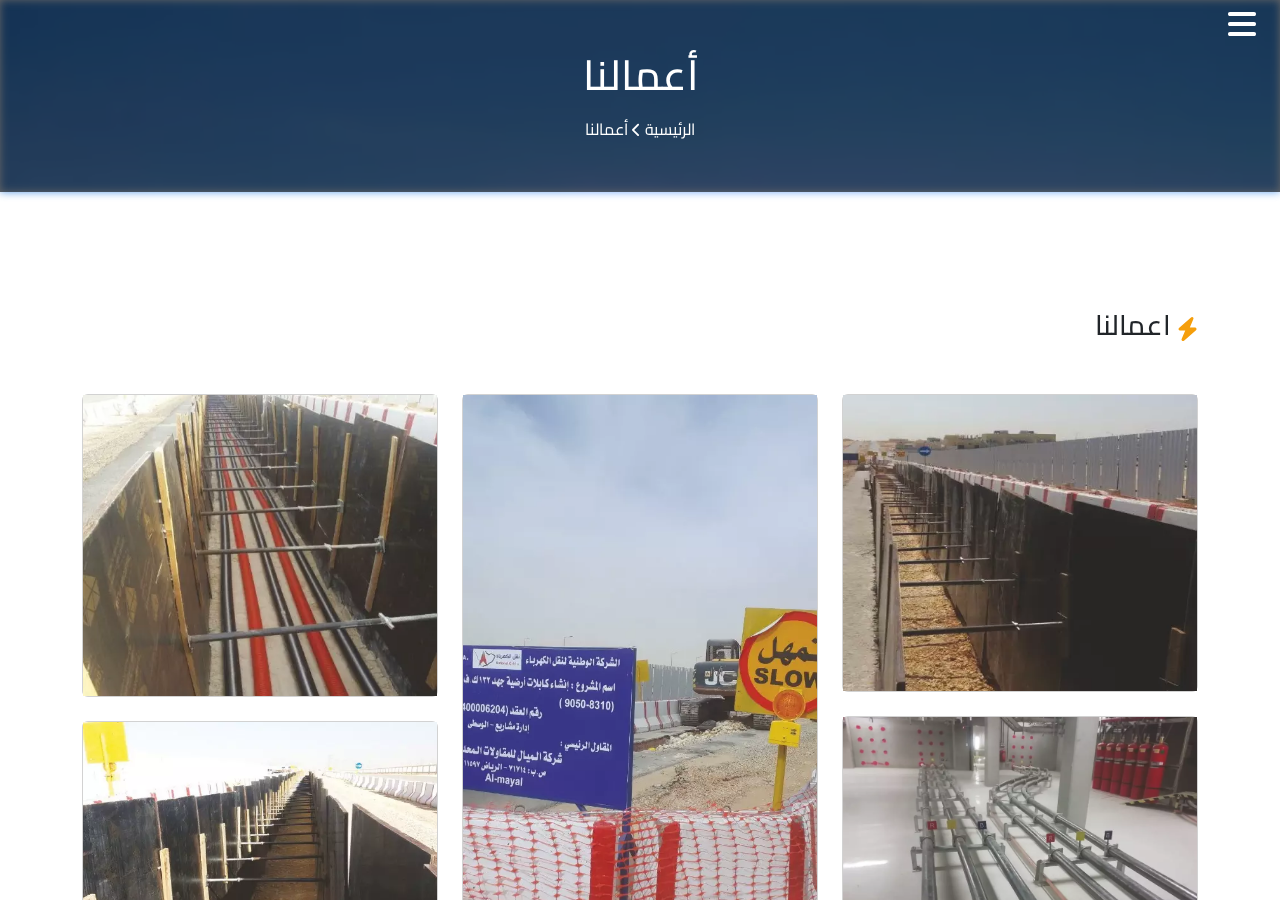
<file: portfolio.html>
<!-- RTL & LTR => change this -->
<!-- <html lang="en" dir="ltr"> -->
<html lang="ar" dir="rtl">
  <head>
    <meta charset="UTF-8" />
    <meta http-equiv="X-UA-Compatible" content="IE=edge" />
    <meta name="viewport" content="width=device-width, initial-scale=1.0" />
    <link rel="icon" type="image/x-icon" href="./assets/icon-site.png" />

    <!-- >>>>>>>> SHARED -->
    <!-- Cairo Font -->
    <link rel="preconnect" href="https://fonts.googleapis.com" />
    <link rel="preconnect" href="https://fonts.gstatic.com" crossorigin />
    <link
      href="https://fonts.googleapis.com/css2?family=Cairo:wght@300;400;700&display=swap"
      rel="stylesheet"
    />

    <!-- animations -->
    <link rel="stylesheet" href="./css/animations.css" />

    <!-- font awesome -->

    <link
      rel="stylesheet"
      href="https://cdnjs.cloudflare.com/ajax/libs/font-awesome/6.4.0/css/all.min.css"
    />

    <!-- Bootstrap -->
    <link rel="stylesheet" href="./css/bootstrap.rtl.min.css" />
    <!-- aos -->
    <link rel="stylesheet" href="./css/aos.css" />
    <!-- Shared styles-->
    <link rel="stylesheet" href="./css/main.css" />

    <!-- LTR style -->
    <!-- <link rel="stylesheet" href="./css/ltr.css"> -->
    <!-- ./ >>>>>>>> SHARED -->
    <!-- >>>>>>>>> this page -->
    <link rel="stylesheet" href="./css/portfollio.css" />

    <!-- >>>>>>>>>>>>>>> SCRIPTS -->
    <!--  Shared -->
    <!-- Bootstrap -->
    <script type="module" defer src="./js/bootstrap.min.js"></script>
    <!-- aos -->
    <script defer src="./js/aos.js"></script>
    <script type="module" defer src="./js/main.js"></script>
    <!-- ./ Shared -->
    <script type="module" defer src="./js/masonry.min.js"></script>

    <title>اعمالنا</title>
    <!-- LTR title -->
    <!-- <title>Portfollio</title> -->
  </head>

  <body>
    <!-- main viewport -->
    <div class="content_wrapper">
      <!--menu-->
      <div id="navbar-container">
        <div id="menu-close">
          <i class="fa-sharp fa-solid fa-xmark fa-2xl"></i>
        </div>
        <ul class="navbar-nav">
          <li class="nav-item">
            <a class="nav-link" aria-current="page" href="./index.html"
              >الرئيسية</a
            >
          </li>
          <li class="nav-item">
            <a class="nav-link" aria-current="page" href="./about.html"
              >من نحن</a
            >
          </li>
          <li class="nav-item">
            <a class="nav-link" aria-current="page" href="services.html"
              >خدماتنا
            </a>
          </li>
          <li class="nav-item active">
            <a class="nav-link" aria-current="page" href="#">اعمالنا</a>
          </li>
          <li class="nav-item">
            <a
              class="nav-link"
              id="contactUs"
              aria-current="page"
              href="index.html#contact"
              >تواصل معنا</a
            >
          </li>
        </ul>
      </div>
      <div id="menu-open">
        <i class="fa-sharp fa-solid fa-bars fa-2xl"></i>
      </div>
      <!--/.menu-->

      <!-- header -->
      <header id="header" class="introHeader">
        <h1 class="text-center mb-3">أعمالنا</h1>
        <ul class="introHeader__links">
          <li class="introHeader__links--home">
            <a href="index.html"
              >الرئيسية
              <i class="p-0 m-0 fa-sharp fa-solid fa-chevron-left fa-sm"></i
            ></a>
          </li>
          <li>أعمالنا</li>
        </ul>
      </header>

      <!--header-->
      <!-- main viewport -->

      <section class="secPadd" id="portfolio">
        <div class="container">
          <div class="d-flex justify-content-between align-items-center mb-3">
            <div class="d-flex justify-content-between align-items-center mb-4">
              <i class="fa-solid fa-bolt icon-title"></i>
              <h1 class="sectionTitle">اعمالنا</h1>
            </div>
          </div>

          <!-- in LTR => just remove "isOriginLeft": false -->
          <div
            class="row"
            data-masonry='{"percentPosition": true, "isOriginLeft": false }'
          >
            <div class="col-sm-6 col-lg-4 mb-4">
              <div class="card">
                <div class="card__img">
                  <img src="assets/15.webp" alt="grid-image" />
                </div>
              </div>
            </div>
            <div class="col-sm-6 col-lg-4 mb-4">
              <div class="card">
                <div class="card__img">
                  <img src="assets/17.webp" alt="grid-image" />
                </div>
              </div>
            </div>

            <div class="col-sm-6 col-lg-4 mb-4">
              <div class="card">
                <div class="card__img">
                  <img src="assets/16.webp" alt="grid-image" />
                </div>
              </div>
            </div>
            <div class="col-sm-6 col-lg-4 mb-4">
              <div class="card">
                <div class="card__img">
                  <img src="assets/14.webp" alt="grid-image" />
                </div>
              </div>
            </div>
            <div class="col-sm-6 col-lg-4 mb-4">
              <div class="card">
                <div class="card__img">
                  <img src="assets/18.webp" alt="grid-image" />
                </div>
              </div>
            </div>
            <div class="col-sm-6 col-lg-4 mb-4">
              <div class="card">
                <div class="card__img">
                  <img src="assets/20.webp" alt="grid-image" />
                </div>
              </div>
            </div>
            <div class="col-sm-6 col-lg-4 mb-4">
              <div class="card">
                <div class="card__img">
                  <img src="assets/21.webp" alt="grid-image" />
                </div>
              </div>
            </div>
            <div class="col-sm-6 col-lg-4 mb-4">
              <div class="card">
                <div class="card__img">
                  <img src="assets/22.webp" alt="grid-image" />
                </div>
              </div>
            </div>
            <div class="col-sm-6 col-lg-4 mb-4">
              <div class="card">
                <div class="card__img">
                  <img src="assets/23.webp" alt="grid-image" />
                </div>
              </div>
            </div>
            <div class="col-sm-6 col-lg-4 mb-4">
              <div class="card">
                <div class="card__img">
                  <img src="assets/25.webp" alt="grid-image" />
                </div>
              </div>
            </div>
            <div class="col-sm-6 col-lg-4 mb-4">
              <div class="card">
                <div class="card__img">
                  <img src="assets/27.webp" alt="grid-image" />
                </div>
              </div>
            </div>
            <div class="col-sm-6 col-lg-4 mb-4">
              <div class="card">
                <div class="card__img">
                  <img src="assets/28.webp" alt="grid-image" />
                </div>
              </div>
            </div>
            <div class="col-sm-6 col-lg-4 mb-4">
              <div class="card">
                <div class="card__img">
                  <img src="assets/26.webp" alt="grid-image" />
                </div>
              </div>
            </div>
            <div class="col-sm-6 col-lg-4 mb-4">
              <div class="card">
                <div class="card__img">
                  <img src="assets/29.webp" alt="grid-image" />
                </div>
              </div>
            </div>
            <div class="col-sm-6 col-lg-4 mb-4">
              <div class="card">
                <div class="card__img">
                  <img src="assets/32.webp" alt="grid-image" />
                </div>
              </div>
            </div>
            <div class="col-sm-6 col-lg-4 mb-4">
              <div class="card">
                <div class="card__img">
                  <img src="assets/31.webp" alt="grid-image" />
                </div>
              </div>
            </div>

            <div class="col-sm-6 col-lg-4 mb-4">
              <div class="card">
                <div class="card__img">
                  <img src="assets/30.webp" alt="grid-image" />
                </div>
              </div>
            </div>
            <div class="col-sm-6 col-lg-4 mb-4">
              <div class="card">
                <div class="card__img">
                  <img src="assets/33.webp" alt="grid-image" />
                </div>
              </div>
            </div>
            <div class="col-sm-6 col-lg-4 mb-4">
              <div class="card">
                <div class="card__img">
                  <img src="assets/34.webp" alt="grid-image" />
                </div>
              </div>
            </div>
          </div>
        </div>
      </section>
      <!-- Shared -->
      <!--footer-->
      <footer class="secPadd container-fluid footer-container p-5">
        <div class="row d-flex justify-content-between">
          <div class="col-11 col-sm-6 col-md-3 col-lg-4">
            <div class="logo-footer mb-5">
              <img src="assets/logo.webp" alt="image-logo" />
            </div>
            <span>
              الشــركة أعمالهــا فــي مدينــة جــدة وامتــدت فروعهــا إلــى
              الريـاض والمدينـة المنـورة ومكـة المكرمـة وينبـع و مهـد الدهـب
              ونسـعى للتوسـع فـي جميـع أنحـاء المملكـة
            </span>
          </div>
          <div
            class="col-11 col-sm-6 col-md-4 col-lg-3 text-center links-footer"
          >
            <ul>
              <li class="mb-3">
                <i class="fa-sharp fa-solid fa-check fa-sm"></i>
                <a href="index.html">الرئيسية</a>
              </li>
              <li class="mb-3">
                <i class="fa-sharp fa-solid fa-check fa-sm"></i>
                <a href="about.html">من نحن</a>
              </li>
              <li class="mb-3">
                <i class="fa-sharp fa-solid fa-check fa-sm"></i>
                <a href="services.html">خدماتنا</a>
              </li>
              <li class="mb-3">
                <i class="fa-sharp fa-solid fa-check fa-sm"></i>
                <a href="portfolio.html"> اعمالنا</a>
              </li>
              <li class="mb-3">
                <i class="fa-sharp fa-solid fa-check fa-sm"></i>
                <a href="index.html#contact"> تواصل معنا</a>
              </li>
            </ul>
          </div>
          <div class="col-12 col-sm-11 col-md-4 col-lg-5 titles-footer">
            <ul>
              <li class="mb-3">
                <i class="fa-sharp fa-solid fa-location-dot fa-sm"></i>
                <span>النهضة وحدة رقم ٤- جدة - المملكة العربية السعودية </span>
              </li>
              <li class="mb-3">
                <i class="fa-sharp fa-solid fa-fax fa-sm"></i>
                <span>0126946208</span>
              </li>
              <li class="mb-3">
                <i class="fa-sharp fa-solid fa-phone fa-sm"></i>
                <span>0126946204</span>
              </li>
            </ul>
          </div>
        </div>
        <div class="splitter mt-5"></div>
        <div class="centerText" id="rightsReserved">
          الميال للمقاولات المحددوة. جميع الحقوق محفوظة
        </div>
      </footer>
      <!--./footer-->
    </div>

    <button title="btn-scroll" id="btn-scroll">
      <i class="fa-solid fa-circle-arrow-up"></i>
    </button>
    <div id="preloader">
      <div id="loader">
        <div class="loader">
          <div class="bolt one">
            <div class="other"></div>
          </div>
          <div class="bolt two">
            <div class="other"></div>
          </div>
          <div class="bolt three">
            <div class="other"></div>
          </div>
          تحميل
        </div>
      </div>
    </div>
    <!-- ./Shared -->
  </body>
</html>
</file>
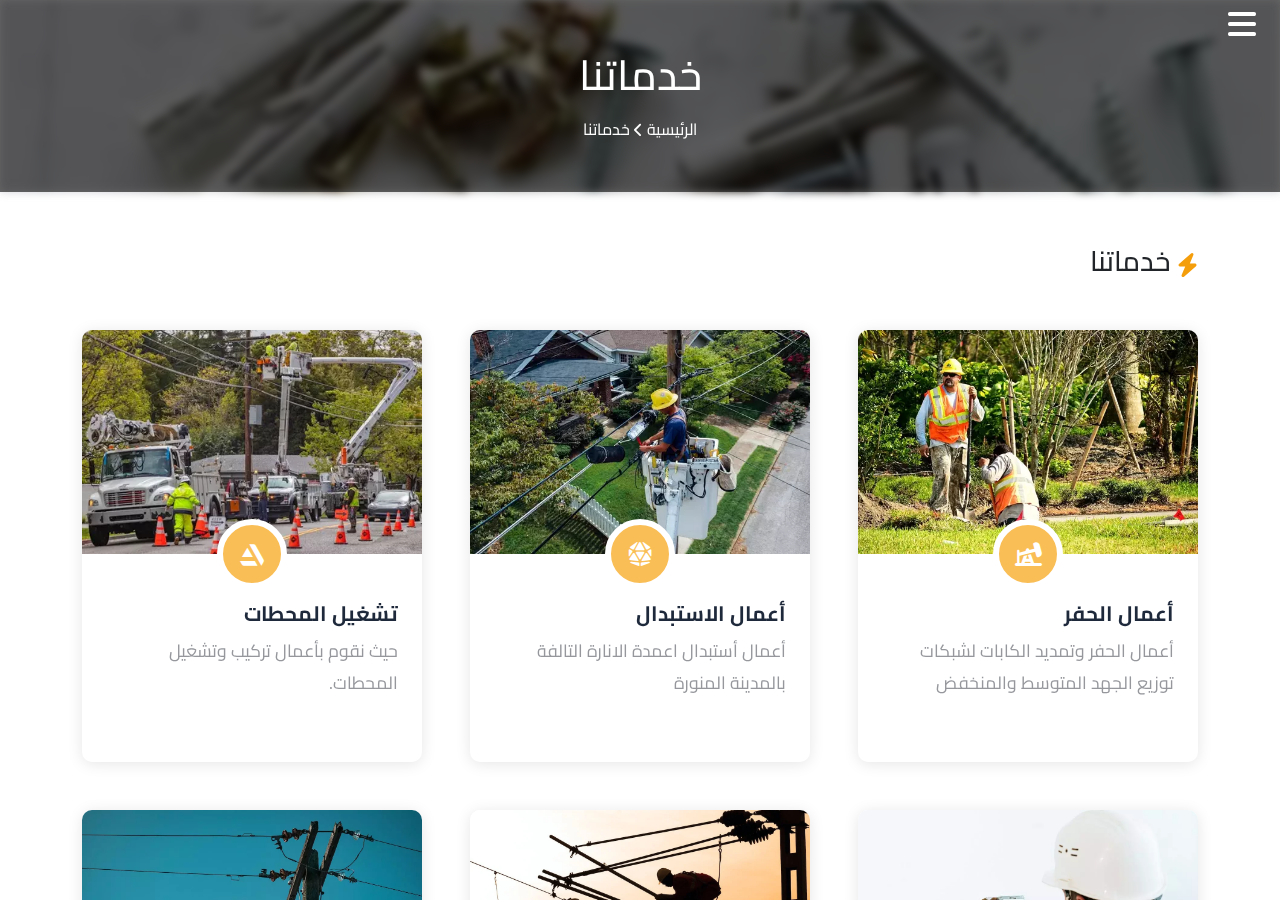
<file: services.html>
<!-- RTL & LTR => change this -->
<!-- <html lang="en" dir="ltr"> -->
<html lang="ar" dir="rtl">
  <head>
    <meta charset="UTF-8" />
    <meta http-equiv="X-UA-Compatible" content="IE=edge" />
    <meta name="viewport" content="width=device-width, initial-scale=1.0" />
    <link rel="icon" type="image/x-icon" href="./assets/icon-site.png" />

    <!-- >>>>>>>> SHARED -->
    <!-- Cairo Font -->
    <link rel="preconnect" href="https://fonts.googleapis.com" />
    <link rel="preconnect" href="https://fonts.gstatic.com" crossorigin />
    <link
      href="https://fonts.googleapis.com/css2?family=Cairo:wght@300;400;700&display=swap"
      rel="stylesheet"
    />

    <!-- animations -->
    <link rel="stylesheet" href="./css/animations.css" />

    <!-- font awesome -->

    <link
      rel="stylesheet"
      href="https://cdnjs.cloudflare.com/ajax/libs/font-awesome/6.4.0/css/all.min.css"
    />

    <!-- Bootstrap -->
    <link rel="stylesheet" href="./css/bootstrap.rtl.min.css" />
    <!-- aos -->
    <link rel="stylesheet" href="./css/aos.css" />
    <!-- Shared styles-->
    <link rel="stylesheet" href="./css/main.css" />

    <!-- LTR style -->
    <!-- <link rel="stylesheet" href="./css/ltr.css"> -->
    <!-- ./ >>>>>>>> SHARED -->
    <!-- >>>>>>>>> this page -->
    <link rel="stylesheet" href="./css/services.css" />

    <!-- >>>>>>>>>>>>>>> SCRIPTS -->
    <!--  Shared -->
    <!-- Bootstrap -->
    <script type="module" defer src="./js/bootstrap.min.js"></script>
    <!-- aos -->
    <script defer src="./js/aos.js"></script>
    <script type="module" defer src="./js/main.js"></script>
    <!-- ./ Shared -->
    <!--this page-->
    <title>خدماتنا</title>
    <!-- LTR title -->
    <!-- <title>who are we</title> -->
  </head>

  <body>
    <div class="content_wrapper">
      <!--menu-->
      <div id="navbar-container">
        <div id="menu-close">
          <i class="fa-sharp fa-solid fa-xmark fa-2xl"></i>
        </div>
        <ul class="navbar-nav">
          <li class="nav-item">
            <a class="nav-link" aria-current="page" href="./index.html"
              >الرئيسية</a
            >
          </li>
          <li class="nav-item">
            <a class="nav-link" aria-current="page" href="./about.html"
              >من نحن</a
            >
          </li>
          <li class="nav-item active">
            <a class="nav-link" aria-current="page" href="#">خدماتنا </a>
          </li>
          <li class="nav-item">
            <a class="nav-link" aria-current="page" href="./portfolio.html"
              >اعمالنا</a
            >
          </li>
          <li class="nav-item">
            <a
              class="nav-link"
              id="contactUs"
              aria-current="page"
              href="index.html#contact"
              >تواصل معنا</a
            >
          </li>
        </ul>
      </div>
      <div id="menu-open">
        <i class="fa-sharp fa-solid fa-bars fa-2xl"></i>
      </div>
      <!--/.menu-->
      <!-- header -->
      <header id="header" class="introHeader">
        <h1 class="text-center mb-3">خدماتنا</h1>
        <ul class="introHeader__links">
          <li class="introHeader__links--home">
            <a href="index.html"
              >الرئيسية
              <i class="p-0 m-0 fa-sharp fa-solid fa-chevron-left fa-sm"></i
            ></a>
          </li>
          <li>خدماتنا</li>
        </ul>
      </header>

      <!--header-->
      <!-- main viewport -->
      <!--services-->
      <section class="mt-5 mb-5 services" id="services">
        <div class="container">
          <div class="d-flex justify-content-between align-items-center mb-3">
            <div class="d-flex justify-content-between align-items-center mb-4">
              <i class="fa-solid fa-bolt icon-title"></i>
              <h1 class="sectionTitle">خدماتنا</h1>
            </div>
          </div>

          <div class="row g-5">
            <div class="col-12 col-sm-6 col-md-4">
              <div class="serviceCard">
                <div class="serviceCard__images">
                  <div class="serviceCard__img">
                    <img src="assets/drilling-work.webp" alt="service-image" />
                  </div>

                  <div
                    class="serviceCard__images--iconService d-flex justify-content-center align-items-center"
                  >
                    <i class="fa-sharp fa-solid fa-oil-well fa-xl"></i>
                  </div>
                </div>
                <div class="serviceCard__info">
                  <h4 class="serviceCard__info--header">أعمال الحفر</h4>
                  <p class="serviceCard__info--text">
                    أعمال الحفر وتمديد الكابات لشبكات توزيع الجهد المتوسط
                    والمنخفض
                  </p>
                </div>
              </div>
            </div>
            <div class="col-12 col-sm-6 col-md-4">
              <div class="serviceCard">
                <div class="serviceCard__images">
                  <div class="serviceCard__img">
                    <img
                      src="assets/replacement-light.webp"
                      alt="service-image"
                    />
                  </div>

                  <div
                    class="serviceCard__images--iconService d-flex justify-content-center align-items-center"
                  >
                    <i class="fa-sharp fa-solid fa-dice-d20 fa-xl"></i>
                  </div>
                </div>
                <div class="serviceCard__info">
                  <h4 class="serviceCard__info--header">أعمال الاستبدال</h4>
                  <p class="serviceCard__info--text">
                    أعمال أستبدال اعمدة الانارة التالفة بالمدينة المنورة
                  </p>
                </div>
              </div>
            </div>

            <div class="col-12 col-sm-6 col-md-4">
              <div class="serviceCard">
                <div class="serviceCard__images">
                  <div class="serviceCard__img">
                    <img
                      src="assets/installation-stations.webp"
                      alt="service-image"
                    />
                  </div>

                  <div
                    class="serviceCard__images--iconService d-flex justify-content-center align-items-center"
                  >
                    <i class="fa-brands fa-artstation fa-xl"></i>
                  </div>
                </div>
                <div class="serviceCard__info">
                  <h4 class="serviceCard__info--header">تشغيل المحطات</h4>
                  <p class="serviceCard__info--text">
                    حيث نقوم بأعمال تركيب وتشغيل المحطات.
                  </p>
                </div>
              </div>
            </div>
            <div class="col-12 col-sm-6 col-md-4">
              <div class="serviceCard">
                <div class="serviceCard__images">
                  <div class="serviceCard__img">
                    <img
                      src="assets/maintenance-networks.webp"
                      alt="service-image"
                    />
                  </div>

                  <div
                    class="serviceCard__images--iconService d-flex justify-content-center align-items-center"
                  >
                    <i class="fa-sharp fa-solid fa-plug-circle-bolt fa-xl"></i>
                  </div>
                </div>
                <div class="serviceCard__info">
                  <h4 class="serviceCard__info--header">اصلاح العدادات</h4>
                  <p class="serviceCard__info--text">
                    حيث نقوم بأعمال صيانة وإصاح المحطات والعدادات. .
                  </p>
                </div>
              </div>
            </div>
            <div class="col-12 col-sm-6 col-md-4">
              <div class="serviceCard">
                <div class="serviceCard__images">
                  <div class="serviceCard__img">
                    <img src="assets/repair-network.webp" alt="service-image" />
                  </div>

                  <div
                    class="serviceCard__images--iconService d-flex justify-content-center align-items-center"
                  >
                    <i
                      class="fa-sharp fa-solid fa-screwdriver-wrench fa-xl"
                    ></i>
                  </div>
                </div>
                <div class="serviceCard__info">
                  <h4 class="serviceCard__info--header">
                    صيانة الشبكات الهوائية
                  </h4>
                  <p>حيث نقوم أعمال إنشاء وصيانة الشبكات الهوائية.</p>
                </div>
              </div>
            </div>
            <div class="col-12 col-sm-6 col-md-4">
              <div class="serviceCard">
                <div class="serviceCard__images">
                  <div class="serviceCard__img">
                    <img src="assets/volt-energy.webp" alt="service-image" />
                  </div>

                  <div
                    class="serviceCard__images--iconService d-flex justify-content-center align-items-center"
                  >
                    <i class="fa-sharp fa-solid fa-bolt fa-xl"></i>
                  </div>
                </div>
                <div class="serviceCard__info">
                  <h4 class="serviceCard__info--header">ربط محطات الجهد</h4>
                  <p class="serviceCard__info--text">
                    حيث نقوم باعمال الربط بالنسبة محطات جهد K.V 110
                  </p>
                </div>
              </div>
            </div>
            <div class="col-12 col-sm-6 col-md-4">
              <div class="serviceCard">
                <div class="serviceCard__images">
                  <div class="serviceCard__img">
                    <img src="assets/nework3.webp" alt="service-image" />
                  </div>

                  <div
                    class="serviceCard__images--iconService d-flex justify-content-center align-items-center"
                  >
                    <i class="fa-sharp fa-solid fa-circle-nodes fa-xl"></i>
                  </div>
                </div>
                <div class="serviceCard__info">
                  <h4 class="serviceCard__info--header">اعمال الربط للمحطات</h4>
                  <p class="serviceCard__info--text">
                    أعمال ربط المحطات 8310 – 8311بشبكة الجهد 132K.Vلمشروع
                    الاسكان بمدينة الرياض
                  </p>
                </div>
              </div>
            </div>
            <div class="col-12 col-sm-6 col-md-4">
              <div class="serviceCard">
                <div class="serviceCard__images">
                  <div class="serviceCard__img">
                    <img src="assets/network5.webp" alt="service-image" />
                  </div>

                  <div
                    class="serviceCard__images--iconService d-flex justify-content-center align-items-center"
                  >
                    <i class="fa-sharp fa-solid fa-link fa-xl"></i>
                  </div>
                </div>
                <div class="serviceCard__info">
                  <h4 class="serviceCard__info--header">اعمال ربط الخرج</h4>
                  <p class="serviceCard__info--text">
                    أعمال ربط اسكان الخرج 8730بشبكة الجهد 132K.Vبمنطقة الخرج
                  </p>
                </div>
              </div>
            </div>
            <div class="col-12 col-sm-6 col-md-4">
              <div class="serviceCard">
                <div class="serviceCard__images">
                  <div class="serviceCard__img">
                    <img src="assets/network6.webp" alt="service-image" />
                  </div>

                  <div
                    class="serviceCard__images--iconService d-flex justify-content-center align-items-center"
                  >
                    <i class="fa-sharp fa-solid fa-money-check fa-xl"></i>
                  </div>
                </div>
                <div class="serviceCard__info">
                  <h4 class="serviceCard__info--header">اعمال التوريد لجدة</h4>
                  <p class="serviceCard__info--text">
                    أعمال ربط محطات توليد بجدة K.V 110
                  </p>
                </div>
              </div>
            </div>
            <div class="col-12 col-sm-6 col-md-4">
              <div class="serviceCard">
                <div class="serviceCard__images">
                  <div class="serviceCard__img">
                    <img src="assets/volt-improve.webp" alt="service-image" />
                  </div>

                  <div
                    class="serviceCard__images--iconService d-flex justify-content-center align-items-center"
                  >
                    <i class="fa-sharp fa-solid fa-tornado fa-xl"></i>
                  </div>
                </div>
                <div class="serviceCard__info">
                  <h4 class="serviceCard__info--header">
                    اعمال تعزيز وتحسين الجهد
                  </h4>
                  <p class="serviceCard__info--text">
                    حيث نقوم بأعمال تعزيز وتحسين شبكة الجهد المتوسط والمنخفض
                  </p>
                </div>
              </div>
            </div>
            <div class="col-12 col-sm-6 col-md-4">
              <div class="serviceCard">
                <div class="serviceCard__images">
                  <div class="serviceCard__img">
                    <img src="assets/network.webp" alt="service-image" />
                  </div>

                  <div
                    class="serviceCard__images--iconService d-flex justify-content-center align-items-center"
                  >
                    <i class="fa-sharp fa-solid fa-screwdriver fa-xl"></i>
                  </div>
                </div>
                <div class="serviceCard__info">
                  <h4 class="serviceCard__info--header">اعمال تطوير الشبكات</h4>
                  <p class="serviceCard__info--text">
                    حيث نقوم بأعمال تطوير المخططات السكنية والصناعية
                  </p>
                </div>
              </div>
            </div>
            <div class="col-12 col-sm-6 col-md-4">
              <div class="serviceCard">
                <div class="serviceCard__images">
                  <div class="serviceCard__img">
                    <img src="assets/networks2.webp" alt="service-image" />
                  </div>

                  <div
                    class="serviceCard__images--iconService d-flex justify-content-center align-items-center"
                  >
                    <i class="fa-sharp fa-solid fa-toolbox fa-xl"></i>
                  </div>
                </div>
                <div class="serviceCard__info">
                  <h4 class="serviceCard__info--header">اعمال التوريد</h4>
                  <p class="serviceCard__info--text">
                    أعمال توريد وتركيب شبكات الجهد المتوسط – المنخفض – العدادات
                    الكهربائية لطلبات كبار المشتركين ء
                  </p>
                </div>
              </div>
            </div>
          </div>

          <div class="row mb-4"></div>
          <div class="row"></div>
        </div>
      </section>
      <!--./services-->

      <!-- main viewport -->
      <!-- Shared -->
      <!--footer-->
      <footer class="secPadd container-fluid footer-container p-5">
        <div class="row d-flex justify-content-between">
          <div class="col-11 col-sm-6 col-md-3 col-lg-4">
            <div class="logo-footer mb-5">
              <img src="assets/logo.webp" alt="image-logo" />
            </div>
            <span>
              الشــركة أعمالهــا فــي مدينــة جــدة وامتــدت فروعهــا إلــى
              الريـاض والمدينـة المنـورة ومكـة المكرمـة وينبـع و مهـد الدهـب
              ونسـعى للتوسـع فـي جميـع أنحـاء المملكـة
            </span>
          </div>
          <div
            class="col-11 col-sm-6 col-md-4 col-lg-3 text-center links-footer"
          >
            <ul>
              <li class="mb-3">
                <i class="fa-sharp fa-solid fa-check fa-sm"></i>
                <a href="index.html">الرئيسية</a>
              </li>
              <li class="mb-3">
                <i class="fa-sharp fa-solid fa-check fa-sm"></i>
                <a href="about.html">من نحن</a>
              </li>
              <li class="mb-3">
                <i class="fa-sharp fa-solid fa-check fa-sm"></i>
                <a href="services.html">خدماتنا</a>
              </li>
              <li class="mb-3">
                <i class="fa-sharp fa-solid fa-check fa-sm"></i>
                <a href="portfolio.html"> اعمالنا</a>
              </li>
              <li class="mb-3">
                <i class="fa-sharp fa-solid fa-check fa-sm"></i>
                <a href="index.html#contact"> تواصل معنا</a>
              </li>
            </ul>
          </div>
          <div class="col-12 col-sm-11 col-md-4 col-lg-5 titles-footer">
            <ul>
              <li class="mb-3">
                <i class="fa-sharp fa-solid fa-location-dot fa-sm"></i>
                <span>النهضة وحدة رقم ٤- جدة - المملكة العربية السعودية </span>
              </li>
              <li class="mb-3">
                <i class="fa-sharp fa-solid fa-fax fa-sm"></i>
                <span>0126946208</span>
              </li>
              <li class="mb-3">
                <i class="fa-sharp fa-solid fa-phone fa-sm"></i>
                <span>0126946204</span>
              </li>
            </ul>
          </div>
        </div>
        <div class="splitter mt-5"></div>
        <div class="centerText" id="rightsReserved">
          الميال للمقاولات المحددوة. جميع الحقوق محفوظة
        </div>
      </footer>
      <!--./footer-->
    </div>

    <button title="btn-scroll" id="btn-scroll">
      <i class="fa-solid fa-circle-arrow-up"></i>
    </button>
    <div id="preloader">
      <div id="loader">
        <div class="loader">
          <div class="bolt one">
            <div class="other"></div>
          </div>
          <div class="bolt two">
            <div class="other"></div>
          </div>
          <div class="bolt three">
            <div class="other"></div>
          </div>
          تحميل
        </div>
      </div>
    </div>
    <!-- ./Shared -->
  </body>
</html>
</file>
<file: css/main.css>
:root{--primary_hard: #1e293b;--secondary_hard: #f59e0b;--white_hard: #fff;--black_hard: #000;--grey_color: #95979c}*{padding:0;margin:0;box-sizing:border-box;-webkit-margin-before:0;-webkit-margin-after:0}html{-moz-text-size-adjust:100%;text-size-adjust:100%;ms-text-size-adjust:100%;-webkit-text-size-adjust:100%}html:focus-within{scroll-behavior:smooth}body{font-family:Cairo,sans-serif;min-height:100vh;line-height:1.5;-moz-osx-font-smoothing:grayscale;-webkit-font-smoothing:antialiased !important}.content_wrapper{overflow-x:hidden;height:100%;display:flex;flex-direction:column}a{text-decoration:none;cursor:pointer;color:inherit;display:inline-block;background-color:rgba(0,0,0,0)}ul{list-style:none}button,input,select,textarea{background-color:rgba(0,0,0,0);outline:0;font:inherit}button:active,input:active,select:active,textarea:active{outline:0}button{overflow:visible;cursor:pointer;border:0}textarea{resize:vertical;overflow:auto}span{display:inline-block;color:var(--grey_color)}input,select,textarea{padding:.5rem .8rem}input:not([type=submit]),textarea{font-size:1.4rem}input[type=submit]{cursor:pointer}input[type=checkbox],input[type=radio]{box-sizing:border-box;padding:0}img,picture{width:100%;display:block;border:none}p{font-size:1.26rem;line-height:1.8;color:var(--grey_color)}h1{font-size:2.6rem}h2{font-size:2.2rem}h3{font-size:2rem}h4{font-size:1.6rem;color:var(--primary_hard)}h5{font-size:1.1rem}h6{font-size:.9rem}ol,ul,dl{padding-right:0;margin-bottom:0}article,aside,details,figcaption,figure,footer,header,main,menu,nav,section,summary{display:block}mark{background:#ff0;color:#000}svg:not(:root){overflow:hidden}legend{border:none;padding:0}audio,canvas,progress,video{display:inline-block;vertical-align:baseline}button::-moz-focus-inner,input::-moz-focus-inner{border:none;padding:0}blockquote{-webkit-margin-before:0;-webkit-margin-after:0;-webkit-margin-start:0;-webkit-margin-end:0}input:-webkit-autofill,input:-webkit-autofill:focus,input:-webkit-autofill:hover,select:-webkit-autofill,select:-webkit-autofill:focus,select:-webkit-autofill:hover,textarea:-webkit-autofill,textarea:-webkit-autofill:focus,textarea:-webkit-autofill:hover{border:1px solid var(--black_hard);-webkit-text-fill-color:var(--black_hard);box-shadow:inset 0 0 0 1px rgba(255,255,255,0),inset 0 0 0 100px #f2f2f2;-webkit-transition:background-color 600000s 0s,color 600000s 0s;transition:background-color 600000s 0s,color 600000s 0s;background-color:var(--black_hard)}fieldset{-webkit-margin-start:0;-webkit-margin-end:0;-webkit-padding-before:0;-webkit-padding-start:0;-webkit-padding-end:0;-webkit-padding-after:0}input[type=number]::-webkit-inner-spin-button,input[type=number]::-webkit-outer-spin-button{-webkit-appearance:none;margin:0;height:auto}input[type=search]{-webkit-appearance:textfield}input[type=search]::-webkit-search-cancel-button,input[type=search]::-webkit-search-decoration,progress{-webkit-appearance:none}.paddB-35{padding-bottom:3.5rem}.paddTB-35{padding:3.5rem 0}.centerFlex{display:flex;justify-content:center;align-items:center}.centerAbsolute{position:absolute;top:50%;left:50%;transform:translate(-50%, -50%)}.centerMargin{margin:0 auto 0}.centerGrid{display:grid;place-content:center}.btnClickTop{position:relative;top:0;cursor:pointer}.btnClickTop:active{top:1.8px}.uppercase{text-transform:uppercase}.capitalize{text-transform:capitalize}.centerText{text-align:center}.colorPrimary{color:var(--primary_hard)}.fontMedium{font-weight:500}.fontBold{font-weight:700}.pointer{cursor:pointer}.items-center{align-items:center}.hidden{display:none}.cover{-o-object-fit:cover;object-fit:cover}.secPadd{padding:7rem 0}.ms-n4{margin-right:-4rem}.me-n4{margin-left:-4rem}@media only screen and (max-width: 768px){.me-n4{margin-left:0}}.btn{padding:.4rem 1rem;background-color:var(--secondary_hard);color:var(--white_hard);font-weight:700;text-align:center}.btn.dotted{border:2px dotted var(--white_hard)}.btn:hover{background-color:var(--black_hard);color:var(--white_hard)}.splitter{width:97%;margin:1rem auto;height:1px;background-color:#ccc}.sectionTitle{font-size:28px;font-weight:500;line-height:1.5em;margin-right:.4rem;position:relative}#preloader{width:100vw;height:100vh;position:fixed;top:0;right:0;background-color:var(--white_hard);z-index:1000;display:flex;justify-content:center;align-items:center}#loader{display:block;width:300px;position:relative}.loader{text-align:center;line-height:100px;margin:0 auto}.loader .bolt{width:0px;height:0px;border:15px solid rgba(0,0,0,0);border-bottom:55px solid #f47629;position:absolute;margin-top:-100px;margin-right:43%}@keyframes whiteb{to{border-bottom-color:#fefefe}}.loader .one{margin-right:0;transform:rotateZ(25deg) rotateY(180deg) translateY(7px);animation:whiteb .5s linear infinite}.loader .one .other,.loader .three .other{border-top:55px solid #f47629}@keyframes whitet{to{border-top-color:#fefefe}}.loader .one .other{animation:whitet .5s linear infinite}.loader .other{width:0px;height:0px;border:11px solid rgba(0,0,0,0);margin-top:40px}@keyframes orangeb{to{border-bottom-color:#f47629}}@keyframes oranget{to{border-top-color:#f47629}}.loader .two{border-bottom:55px solid #fefefe;transform:rotateY(180deg) translateY(-7px);animation:orangeb .7s linear infinite}.loader .two .other{border-top:55px solid #fefefe;animation:oranget .7s linear infinite}.loader .three{margin-right:84%;transform:rotateZ(-25deg) rotateY(180deg) translateY(0px);animation:whiteb .5s linear infinite}.loader .three .other{animation:whitet .5s linear infinite}.langSwitch{position:relative;display:inline-block;margin:0 5px}.langSwitch>span{position:absolute;top:6px;pointer-events:none;font-family:Helvetica,Arial,sans-serif;font-weight:700;font-size:10px;text-transform:uppercase;text-shadow:0 1px 0 rgba(0,0,0,.06);width:50%;text-align:center}.langSwitch>span.on{left:0;padding-left:5px;color:#fff}.langSwitch>span.off{right:0;padding-right:4px;color:var(--primary_hard)}.langSwitch input.check-toggle-round-flat:checked~.off{color:#fff}.langSwitch input.check-toggle-round-flat:checked~.on{color:var(--primary_hard)}.langSwitch .check-toggle{position:absolute;visibility:hidden}.langSwitch .check-toggle+label{display:block;position:relative;cursor:pointer;outline:0;-webkit-user-select:none;-moz-user-select:none;user-select:none}.langSwitch .check-toggle-round-flat+label{padding:2px;width:50px;height:27px;background-color:#e4e7ec;border-radius:60px}.langSwitch input.check-toggle-round-flat+label:after,.langSwitch input.check-toggle-round-flat+label:before{display:block;position:absolute;content:""}.langSwitch input.check-toggle-round-flat+label:before{top:2px;left:2px;bottom:2px;right:2px;background-color:var(--white_hard);border-radius:60px}.langSwitch input.check-toggle-round-flat+label:after{top:6px;left:5px;bottom:4px;z-index:9;width:21px;height:18px;background-color:rgba(255,255,255,.8);border-radius:52px;transition:margin .2s}.langSwitch img{width:18px}.langSwitch input.check-toggle-round-flat:checked+label:after{margin-left:21px}.corner{position:fixed;bottom:1rem;right:1rem;z-index:35;width:4rem;height:4rem;background-color:#25d366;border-radius:50%;box-shadow:0 3px 10px #aaa}.corner .icon{font-size:2rem}#map iframe{width:100%;min-height:450px}i{font-size:1.5rem}i.face{color:#3b5998}i.twitter{color:#1da1f2}i.whatsapp{color:#25d366}#menu-open{position:absolute;top:1.5rem;right:1.5rem;z-index:4;cursor:pointer}#menu-open i{color:var(--white_hard)}#navbar-container{display:none;justify-content:center;align-items:center;height:100vh;position:fixed;z-index:4;background-color:var(--white_hard);width:100%;right:0}#navbar-container ul{text-align:center}#navbar-container ul li{display:inline-block}#navbar-container ul li.active{font-weight:bold}.nav-link:hover{color:var(--secondary_hard)}#menu-close{position:absolute;top:1.5rem;right:1.5rem;z-index:4;cursor:pointer}#menu-close i{color:var(--primary_hard)}.content_wrapper{position:relative}.swiper-pagination .swiper-pagination-bullet-active{background-color:var(--secondary_hard)}.swiper-button-prev::after,.swiper-button-next::after{color:var(--secondary_hard);display:flex;justify-content:center;align-items:center}.icon-title{color:var(--secondary_hard)}#btn-scroll{width:50px;height:50px;border:none;border-radius:50%;background-color:var(--primary_hard);cursor:pointer;position:fixed;right:20px;bottom:20px;display:none}#btn-scroll:hover{background-color:var(--secondary_hard)}#btn-scroll i{color:var(--white_hard)}.serviceCard{text-align:start;border-radius:10px;box-shadow:0 2px 15px rgba(0,0,0,.1);height:100%}.serviceCard:hover .serviceCard__images img{transform:scale(1.13)}.serviceCard:hover .serviceCard__images--iconService{background-color:var(--grey_color)}.serviceCard__img{overflow:hidden;height:100%;border-radius:10px 10px 0 0}.serviceCard__images{height:14rem;position:relative}.serviceCard__images img{transition:all .15s ease-out;height:100%;-o-object-fit:cover;object-fit:cover}.serviceCard__images--iconService{transition:all .15s ease-out;position:relative;width:70px;height:70px;border:6px solid var(--white_hard);background-color:#fabe56;color:var(--white_hard);border-radius:50%;margin:0 auto;top:-35px}.serviceCard__info{padding:3rem 1.5rem}.serviceCard__info--header{font-weight:bold;font-size:1.3rem}.serviceCard__info--text{font-size:1.1rem}.home-header{position:relative}.introHeader{display:flex;justify-content:center;align-items:center;flex-direction:column;min-height:12rem;position:relative;color:var(--white_hard)}.introHeader::before,.introHeader::after{content:"";position:absolute;top:0;left:0;width:100%;height:100%}.introHeader::before{background-position:center;background-repeat:no-repeat;background-size:cover;background-attachment:fixed;filter:blur(4px);z-index:-2}.introHeader::after{background-color:rgba(0,0,0,.6);z-index:-1}.introHeader__text{font-weight:900}.introHeader__links{text-align:center}.introHeader__links--home{cursor:pointer}.introHeader__links--home:hover{color:var(--secondary_hard)}.introHeader__links li{display:inline-block}.introHeader__links li i{vertical-align:0}.footer-container{background-color:var(--primary_hard);color:var(--grey_color)}.footer-container i{color:var(--secondary_hard);margin-left:.1rem}.footer-container a{color:var(--white_hard)}.footer-container a:hover{color:var(--secondary_hard)}.logo-footer{width:15%;margin:auto}.logo-footer img{width:100%}@media(max-width: 500px){html{font-size:12px}}@media(min-width: 501px)and (max-width: 922px){html{font-size:14px}}@media only screen and (max-width: 768px){.ms-n4{margin-right:0}.me-n4{margin-left:0}}@media(max-width: 578px){.contact-info{margin-bottom:1rem}.links-footer,.titles-footer{text-align:center;margin-top:1rem}}@media(min-width: 579px)and (max-width: 768px){.titles-footer{margin-top:1rem}}
</file>
<file: css/ltr.css>
.me-auto{margin-right:0 !important;margin-left:auto !important}.me-5{margin-right:0 !important;margin-left:3rem !important}.sectionTitle::after,.sectionTitle::before{right:auto;left:0}.ms-n4{margin-right:0;margin-left:-4rem}.me-n4{margin-left:0;margin-right:-4rem}.loader .bolt{margin-right:0;margin-left:43%}.loader .one{margin-left:0;transform:rotateZ(-25deg) translateY(7px)}.loader .two{transform:translateY(-7px)}.loader .three{margin-right:0;margin-left:84%;transform:rotateZ(25deg) translateY(0px)}@media(min-width: 768px){.text-md-start{text-align:right !important}}@media(min-width: 768px){.text-md-end{text-align:left !important}}@media(max-width: 768px){.ms-n4{margin-right:0;margin-left:0}}
</file>
<file: css/portfollio.css>
.introHeader::before{background-image:url("../assets/portfollio-header.webp")}.card__img{overflow:hidden}.card__img:hover{border:2px solid var(--secondary_hard);opacity:.8}.card__img img{transition:all .15s ease-out;height:100%;-o-object-fit:cover;object-fit:cover}.card__img img:hover{transform:scale(1.13)}
</file>
<file: css/services.css>
.introHeader::before{background-image:url("../assets/header-services.webp")}
</file>
